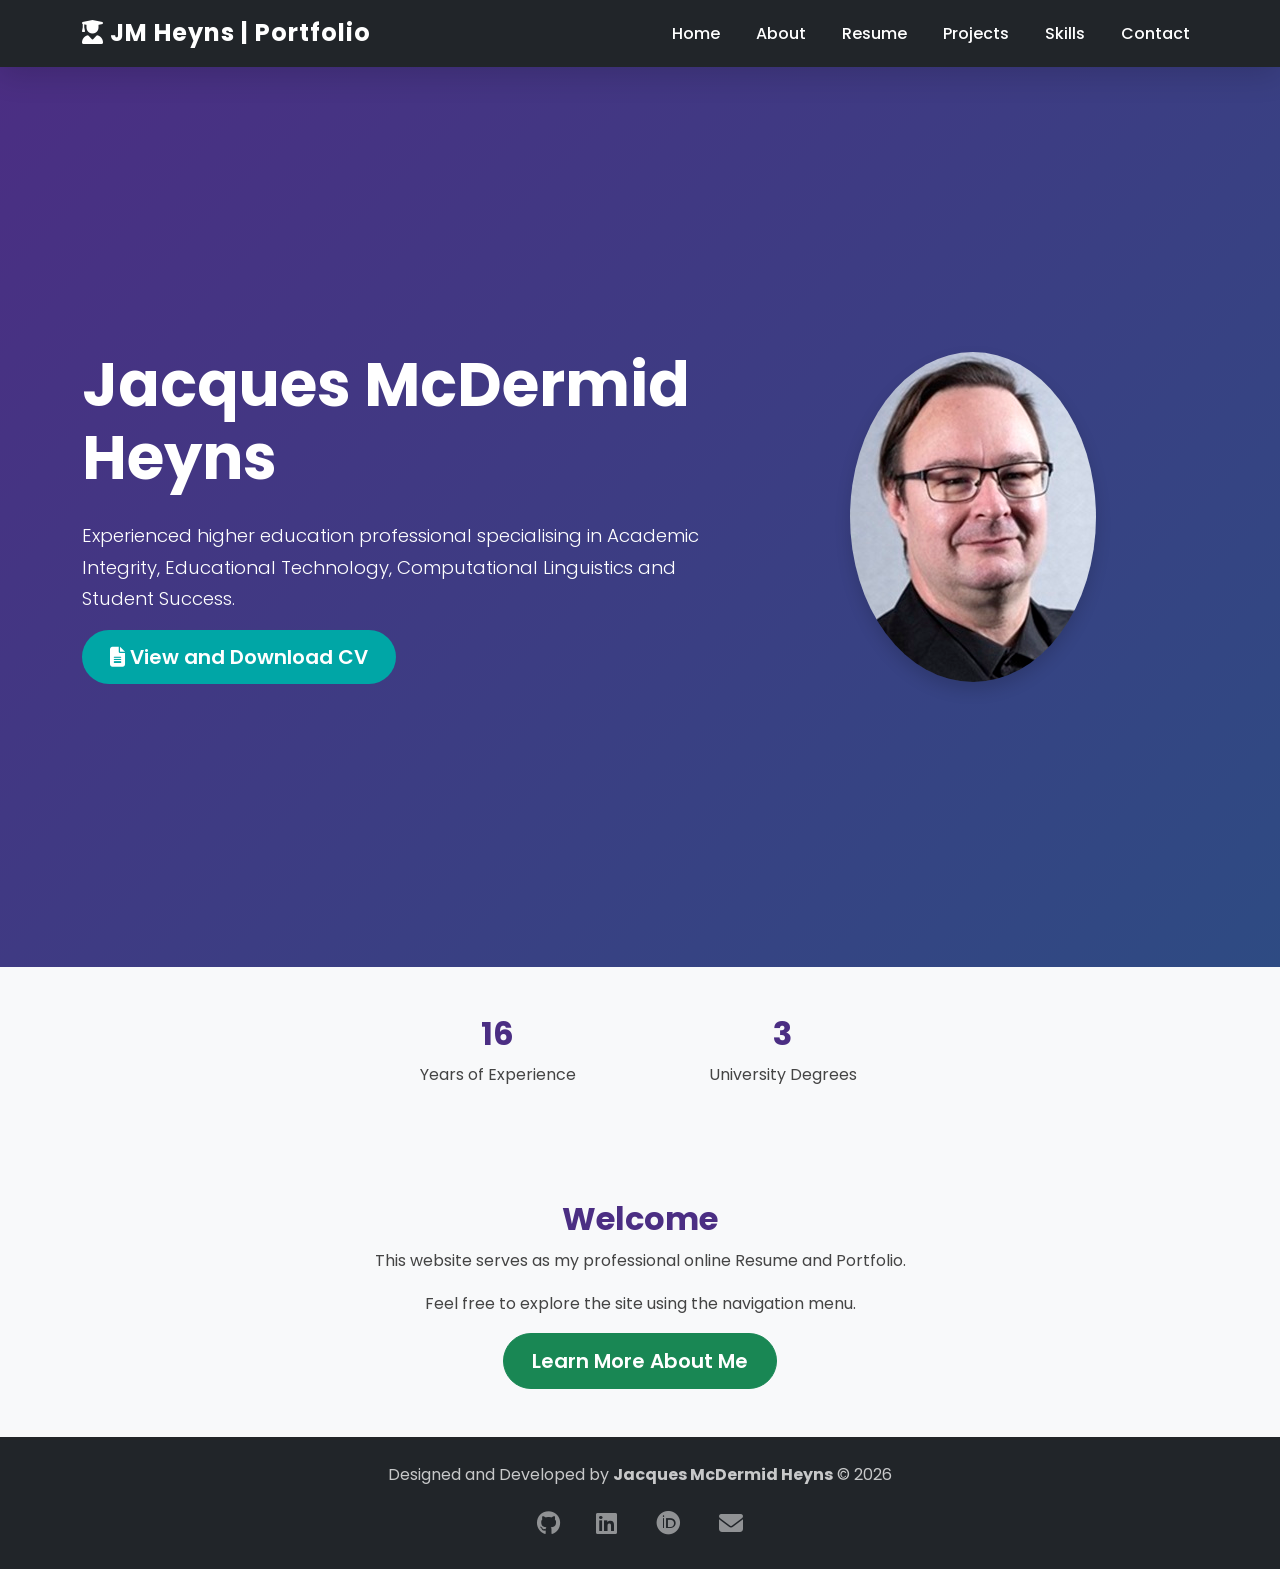
<file: index.html>
<!--
    Jacques McDermid Heyns Portfolio Website
    >> index.html 

    Basically the "Home" page. Includes some functionalities (for example dark mode)
    that were not implemented during this intial creation for the purposes of the
    CMPG 323 assignment. Will ideally be updated going forward.
-->

<!DOCTYPE html>
<html lang="en">
<head>
  <meta charset="UTF-8">
  <meta name="viewport" content="width=device-width, initial-scale=1.0">
  <title>Jacques McDermid Heyns | Portfolio</title>
  <link href="https://cdn.jsdelivr.net/npm/bootstrap@5.3.3/dist/css/bootstrap.min.css" rel="stylesheet">
  <link href="https://cdnjs.cloudflare.com/ajax/libs/font-awesome/6.6.0/css/all.min.css" rel="stylesheet">
  <link href="https://fonts.googleapis.com/css2?family=Poppins:wght@300;400;600;700&display=swap" rel="stylesheet">
  <link rel="stylesheet" href="css/style.css">
</head>
<body>

  <nav class="navbar navbar-expand-lg navbar-dark bg-dark sticky-top">
    <div class="container">
      <a class="navbar-brand fw-bold" href="index.html"><i class="fa-solid fa-user-graduate"></i> JM Heyns | Portfolio</a>
      <button class="navbar-toggler" type="button" data-bs-toggle="collapse" data-bs-target="#nav">
        <span class="navbar-toggler-icon"></span>
      </button>
      <div class="collapse navbar-collapse" id="nav">
        <ul class="navbar-nav ms-auto">
          <li class="nav-item"><a class="nav-link active" href="index.html">Home</a></li>
          <li class="nav-item"><a class="nav-link" href="about.html">About</a></li>
          <li class="nav-item"><a class="nav-link" href="resume.html">Resume</a></li>
          <li class="nav-item"><a class="nav-link" href="projects.html">Projects</a></li>
          <li class="nav-item"><a class="nav-link" href="skills.html">Skills</a></li>
          <li class="nav-item"><a class="nav-link" href="contact.html">Contact</a></li>
        </ul>
        <!-- Can implement the dark mode toggle later
        <button id="theme-toggle" class="btn btn-outline-light ms-3"><i class="fa-solid fa-moon"></i></button>
        -->
      </div>
    </div>
  </nav>

  <header class="hero py-5">
    <div class="container">
      <div class="row align-items-center">
        <div class="col-lg-7">
          <h1 class="display-3 fw-bold">Jacques McDermid Heyns</h1>
          <p class="lead">
            Experienced higher education professional specialising in Academic Integrity, Educational Technology, Computational Linguistics and Student Success.
          </p>
          <div class="d-flex gap-3 flex-wrap">
            <a href="documents/Jacques_McDermid_Heyns_CV.pdf" class="btn btn-primary btn-lg" target="_blank" rel="noopener"><i class="fa-solid fa-file-lines"></i> View and Download CV</a>
          </div>          
        </div>
        <div class="col-lg-5 text-center">
          <img src="images/profile.jpg" class="img-fluid rounded-circle shadow" alt="Profile Photo">
        </div>
      </div>
    </div>
  </header>

  <section class="py-5">
    <div class="container">
      <div class="row text-center justify-content-center">
        <div class="col-md-3">
          <h2 class="counter" data-target="20">20+</h2>
          <p>Years of Experience</p>
        </div>
        <div class="col-md-3">
          <h2>3</h2>
          <p>University Degrees</p>
        </div>
      </div>
    </div>
  </section>

  <section class="py-5 bg-light">
    <div class="container text-center">
      <h2>Welcome</h2>
      <p>This website serves as my professional online Resume and Portfolio.</p>
      <p>Feel free to explore the site using the navigation menu.</p>
      <a href="about.html" class="btn btn-success btn-lg">Learn More About Me</a>
    </div>
  </section>

    <footer class="py-4 bg-dark text-white">
        <div class="container text-center">
            <p class="mb-3 opacity-75">
                Designed and Developed by <strong class="text-white">Jacques McDermid Heyns</strong> &copy; 2026
            </p>
            <div class="social-icons d-flex justify-content-center gap-3 fs-4">
                <a href="https://github.com/Kuma1984" target="_blank" rel="noopener" class="text-white-50 text-hover-white">
                    <i class="fab fa-github"></i>
                </a>
                <a href="https://www.linkedin.com/in/jacques-mcdermid-heyns" target="_blank" rel="noopener" class="text-white-50 text-hover-white">
                    <i class="fab fa-linkedin"></i>
                </a>
                <a href="https://orcid.org/0000-0002-5072-3376" target="_blank" rel="noopener" class="text-white-50 text-hover-white">
                    <i class="fab fa-orcid fa-fw"></i>
                </a>
                <a href="mailto:jacques.heyns@nwu.ac.za" class="text-white-50 text-hover-white">
                    <i class="fa-solid fa-envelope"></i>
                </a>
            </div>
        </div>
    </footer>

  <!-- <button id="topBtn" class="btn btn-primary"><i class="fa-solid fa-arrow-up"></i></button> -->
  <button id="topBtn">
    <i class="fa-solid fa-arrow-up"></i>
  </button>
    
  <script src="https://cdn.jsdelivr.net/npm/bootstrap@5.3.3/dist/js/bootstrap.bundle.min.js"></script>
  <script src="js/script.js"></script>
</body>
</html>
</file>
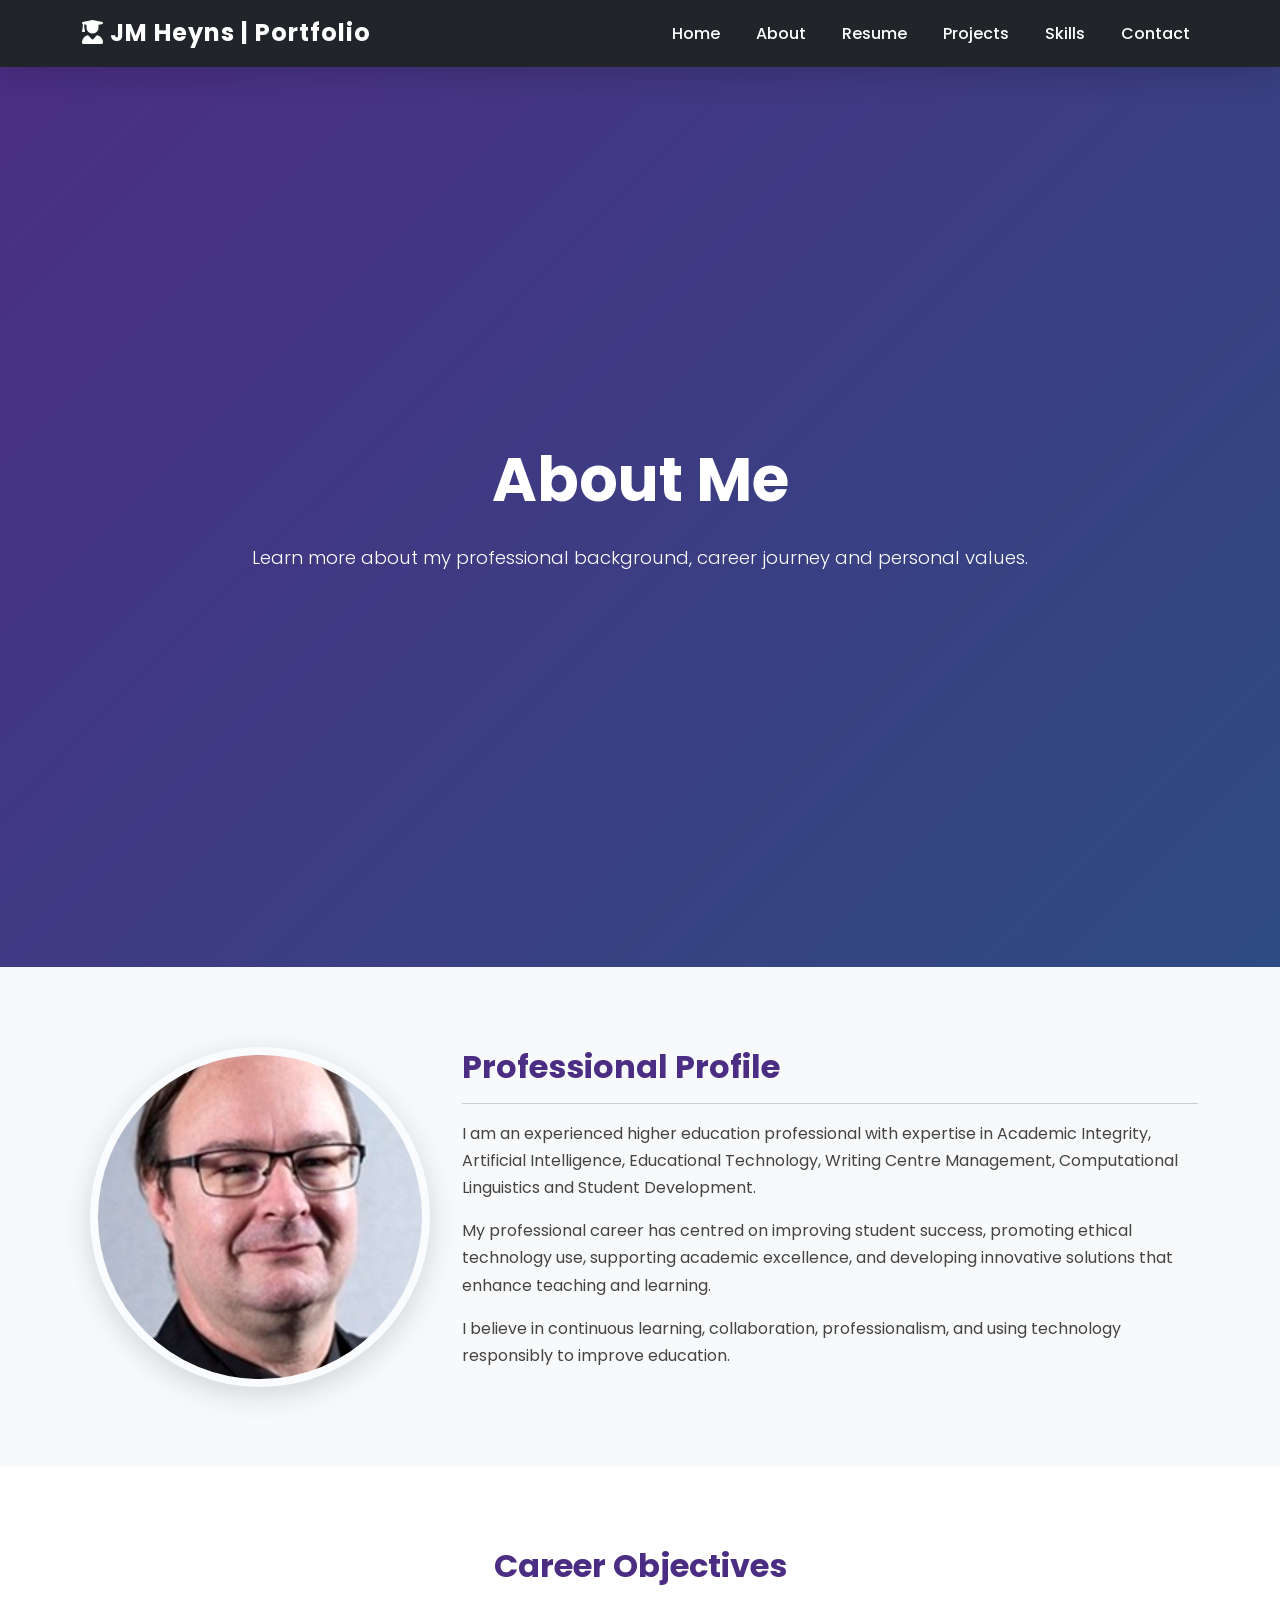
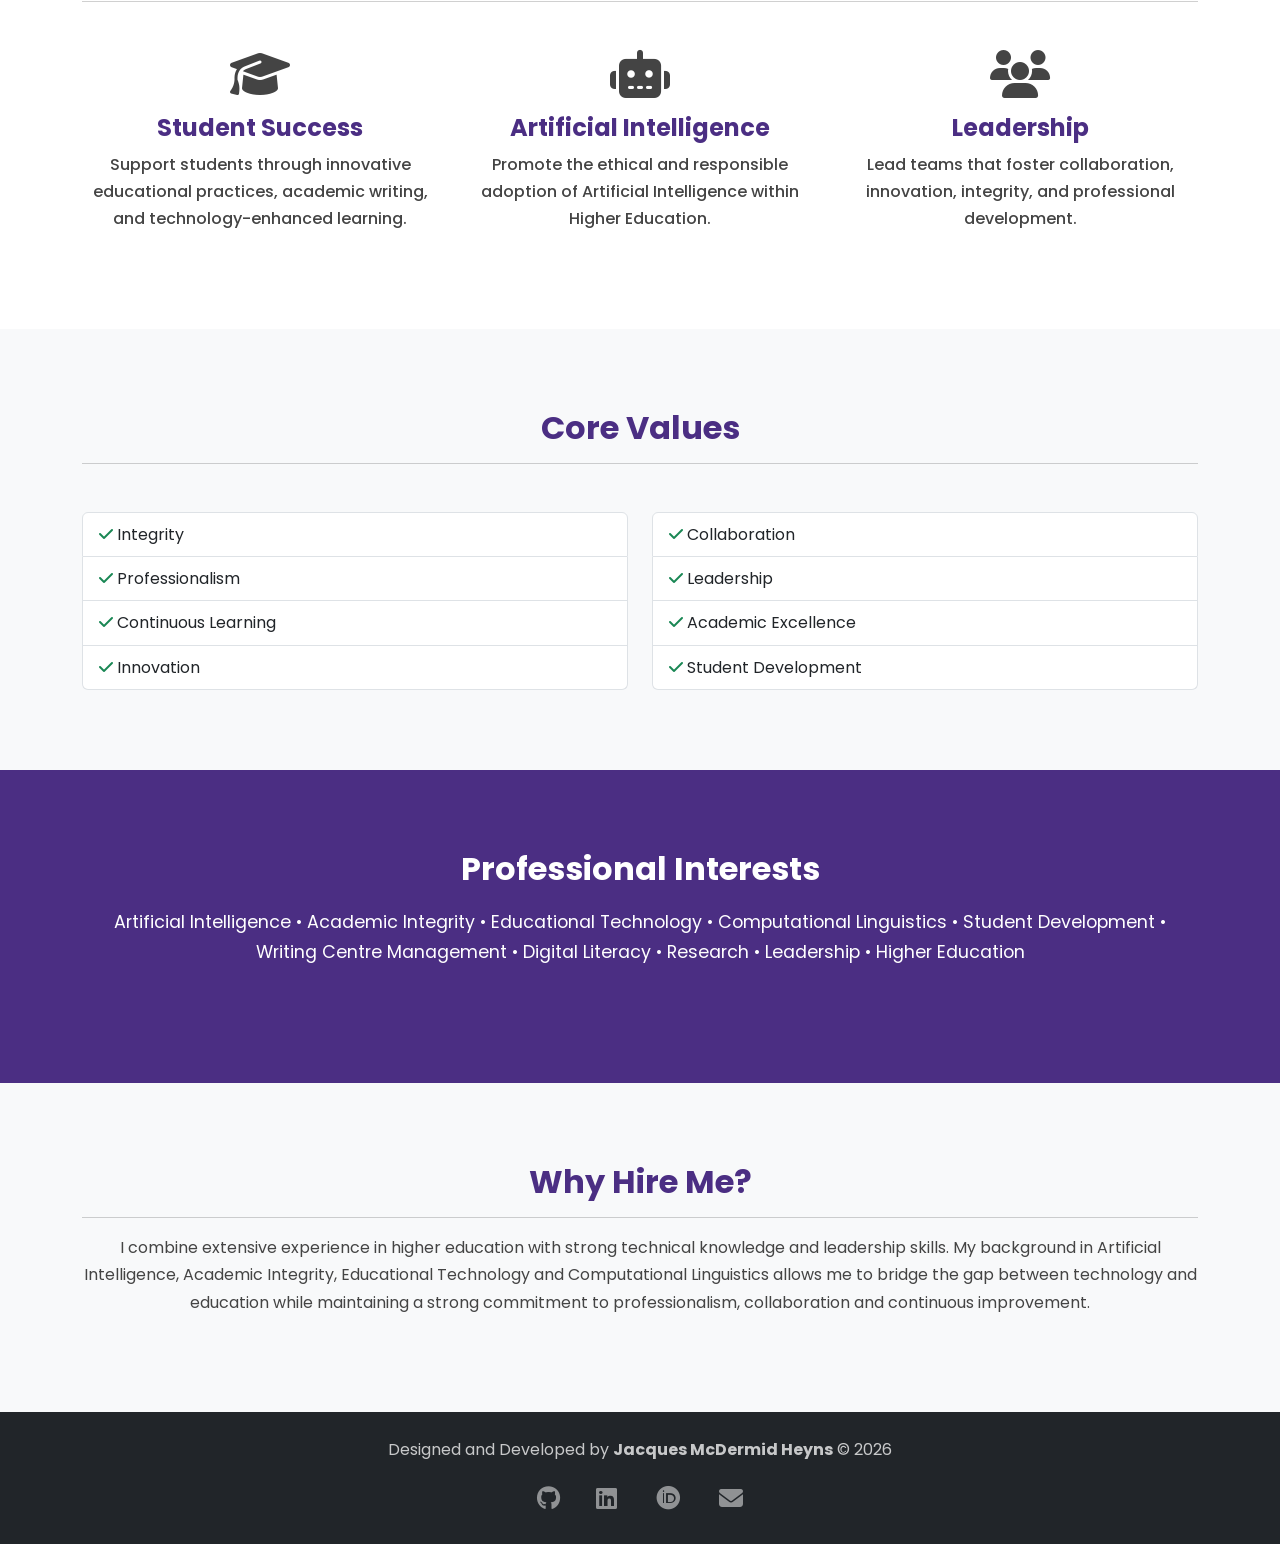
<file: about.html>
<!--
    Jacques McDermid Heyns Portfolio Website
    >> about.html 

    About page, containing some more basic information/details about the author.
-->

<!DOCTYPE html>
<html lang="en">
<head>
  <meta charset="UTF-8">
  <meta name="viewport" content="width=device-width, initial-scale=1.0">
  <title>About Me | Jacques McDermid Heyns</title>
  <link href="https://cdn.jsdelivr.net/npm/bootstrap@5.3.3/dist/css/bootstrap.min.css" rel="stylesheet">
  <link href="https://cdnjs.cloudflare.com/ajax/libs/font-awesome/6.6.0/css/all.min.css" rel="stylesheet">
  <link href="https://fonts.googleapis.com/css2?family=Poppins:wght@300;400;600;700&display=swap" rel="stylesheet">
  <link rel="stylesheet" href="css/style.css">
</head>
<body>

  <nav class="navbar navbar-expand-lg navbar-dark bg-dark sticky-top">
    <div class="container">
      <a class="navbar-brand fw-bold" href="index.html"><i class="fa-solid fa-user-graduate"></i> JM Heyns | Portfolio</a>
      <button class="navbar-toggler" type="button" data-bs-toggle="collapse" data-bs-target="#nav">
        <span class="navbar-toggler-icon"></span>
      </button>
      <div class="collapse navbar-collapse" id="nav">
        <ul class="navbar-nav ms-auto">
          <li class="nav-item"><a class="nav-link active" href="index.html">Home</a></li>
          <li class="nav-item"><a class="nav-link" href="about.html">About</a></li>
          <li class="nav-item"><a class="nav-link" href="resume.html">Resume</a></li>
          <li class="nav-item"><a class="nav-link" href="projects.html">Projects</a></li>
          <li class="nav-item"><a class="nav-link" href="skills.html">Skills</a></li>
          <li class="nav-item"><a class="nav-link" href="contact.html">Contact</a></li>
        </ul>
        <!-- Can implement the dark mode toggle later
        <button id="theme-toggle" class="btn btn-outline-light ms-3"><i class="fa-solid fa-moon"></i></button>
        -->
      </div>
    </div>
  </nav>
    
  <section class="hero">
    <div class="container text-center">
      <h1>About Me</h1>
      <p class="lead">
        Learn more about my professional background, career journey and personal values.
      </p>
    </div>
  </section>

  <section>
    <div class="container">
      <div class="row align-items-center">
        <div class="col-lg-4 text-center">
          <img src="images/profile.jpg" class="profile-image img-fluid" alt="Jacques McDermid Heyns">
        </div>
        <div class="col-lg-8">
          <h2>Professional Profile</h2>
          <hr>
          <p>
            I am an experienced higher education professional with expertise in Academic Integrity,
            Artificial Intelligence, Educational Technology, Writing Centre Management,
            Computational Linguistics and Student Development.
          </p>
          <p>
            My professional career has centred on improving student success,
            promoting ethical technology use,
            supporting academic excellence,
            and developing innovative solutions that enhance teaching and learning.
          </p>
          <p>
            I believe in continuous learning,
            collaboration,
            professionalism,
            and using technology responsibly to improve education.
          </p>
        </div>
      </div>
    </div>
  </section>

  <section class="overview">
    <div class="container">
      <div class="text-center mb-5">
        <h2>Career Objectives</h2>
        <hr>
      </div>
      <div class="row">
        <div class="col-md-4 text-center">
          <i class="fa-solid fa-graduation-cap fa-3x mb-3"></i>
          <h4>Student Success</h4>
          <p>
            Support students through innovative educational practices,
            academic writing,
            and technology-enhanced learning.
          </p>
        </div>
        <div class="col-md-4 text-center">
          <i class="fa-solid fa-robot fa-3x mb-3"></i>
          <h4>Artificial Intelligence</h4>
          <p>
            Promote the ethical and responsible adoption of Artificial Intelligence
            within Higher Education.
          </p>
        </div>
        <div class="col-md-4 text-center">
          <i class="fa-solid fa-users fa-3x mb-3"></i>
          <h4>Leadership</h4>
          <p>
            Lead teams that foster collaboration,
            innovation,
            integrity,
            and professional development.
          </p>
        </div>
      </div>
    </div>
  </section>

  <section>
    <div class="container">
      <div class="text-center mb-5">
        <h2>Core Values</h2>
        <hr>
      </div>
      <div class="row">
        <div class="col-md-6">
          <ul class="list-group">
            <li class="list-group-item">
              <i class="fa-solid fa-check text-success"></i> Integrity
            </li>
            <li class="list-group-item">
              <i class="fa-solid fa-check text-success"></i> Professionalism
            </li>
            <li class="list-group-item">
              <i class="fa-solid fa-check text-success"></i> Continuous Learning
            </li>
            <li class="list-group-item">
              <i class="fa-solid fa-check text-success"></i> Innovation
            </li>
          </ul>
        </div>
        <div class="col-md-6">
          <ul class="list-group">
            <li class="list-group-item">
              <i class="fa-solid fa-check text-success"></i> Collaboration
            </li>
            <li class="list-group-item">
              <i class="fa-solid fa-check text-success"></i> Leadership
            </li>
            <li class="list-group-item">
              <i class="fa-solid fa-check text-success"></i> Academic Excellence
            </li>
            <li class="list-group-item">
              <i class="fa-solid fa-check text-success"></i> Student Development
            </li>
          </ul>
        </div>
      </div>
    </div>
  </section>

  <section class="cta">
    <div class="container">
      <h2>Professional Interests</h2>
      <p>
        Artificial Intelligence • Academic Integrity • Educational Technology •
        Computational Linguistics • Student Development • Writing Centre Management •
        Digital Literacy • Research • Leadership • Higher Education
      </p>
    </div>
  </section>

  <section>
    <div class="container">
      <div class="text-center">
        <h2>Why Hire Me?</h2>
        <hr>
      </div>
      <p class="text-center">
        I combine extensive experience in higher education with strong technical
        knowledge and leadership skills. My background in Artificial Intelligence,
        Academic Integrity, Educational Technology and Computational Linguistics
        allows me to bridge the gap between technology and education while
        maintaining a strong commitment to professionalism, collaboration and
        continuous improvement.
      </p>
    </div>
  </section>

    <footer class="py-4 bg-dark text-white">
        <div class="container text-center">
            <p class="mb-3 opacity-75">
                Designed and Developed by <strong class="text-white">Jacques McDermid Heyns</strong> &copy; 2026
            </p>
            <div class="social-icons d-flex justify-content-center gap-3 fs-4">
                <a href="https://github.com/Kuma1984" target="_blank" rel="noopener" class="text-white-50 text-hover-white">
                    <i class="fab fa-github"></i>
                </a>
                <a href="https://www.linkedin.com/in/jacques-mcdermid-heyns" target="_blank" rel="noopener" class="text-white-50 text-hover-white">
                    <i class="fab fa-linkedin"></i>
                </a>
                <a href="https://orcid.org/0000-0002-5072-3376" target="_blank" rel="noopener" class="text-white-50 text-hover-white">
                    <i class="fab fa-orcid fa-fw"></i>
                </a>
                <a href="mailto:jacques.heyns@nwu.ac.za" class="text-white-50 text-hover-white">
                    <i class="fa-solid fa-envelope"></i>
                </a>
            </div>
        </div>
    </footer>

  <button id="topBtn">
    <i class="fa-solid fa-arrow-up"></i>
  </button>

  <script src="https://cdn.jsdelivr.net/npm/bootstrap@5.3.3/dist/js/bootstrap.bundle.min.js"></script>
  <script src="js/script.js"></script>
</body>
</html>
</file>
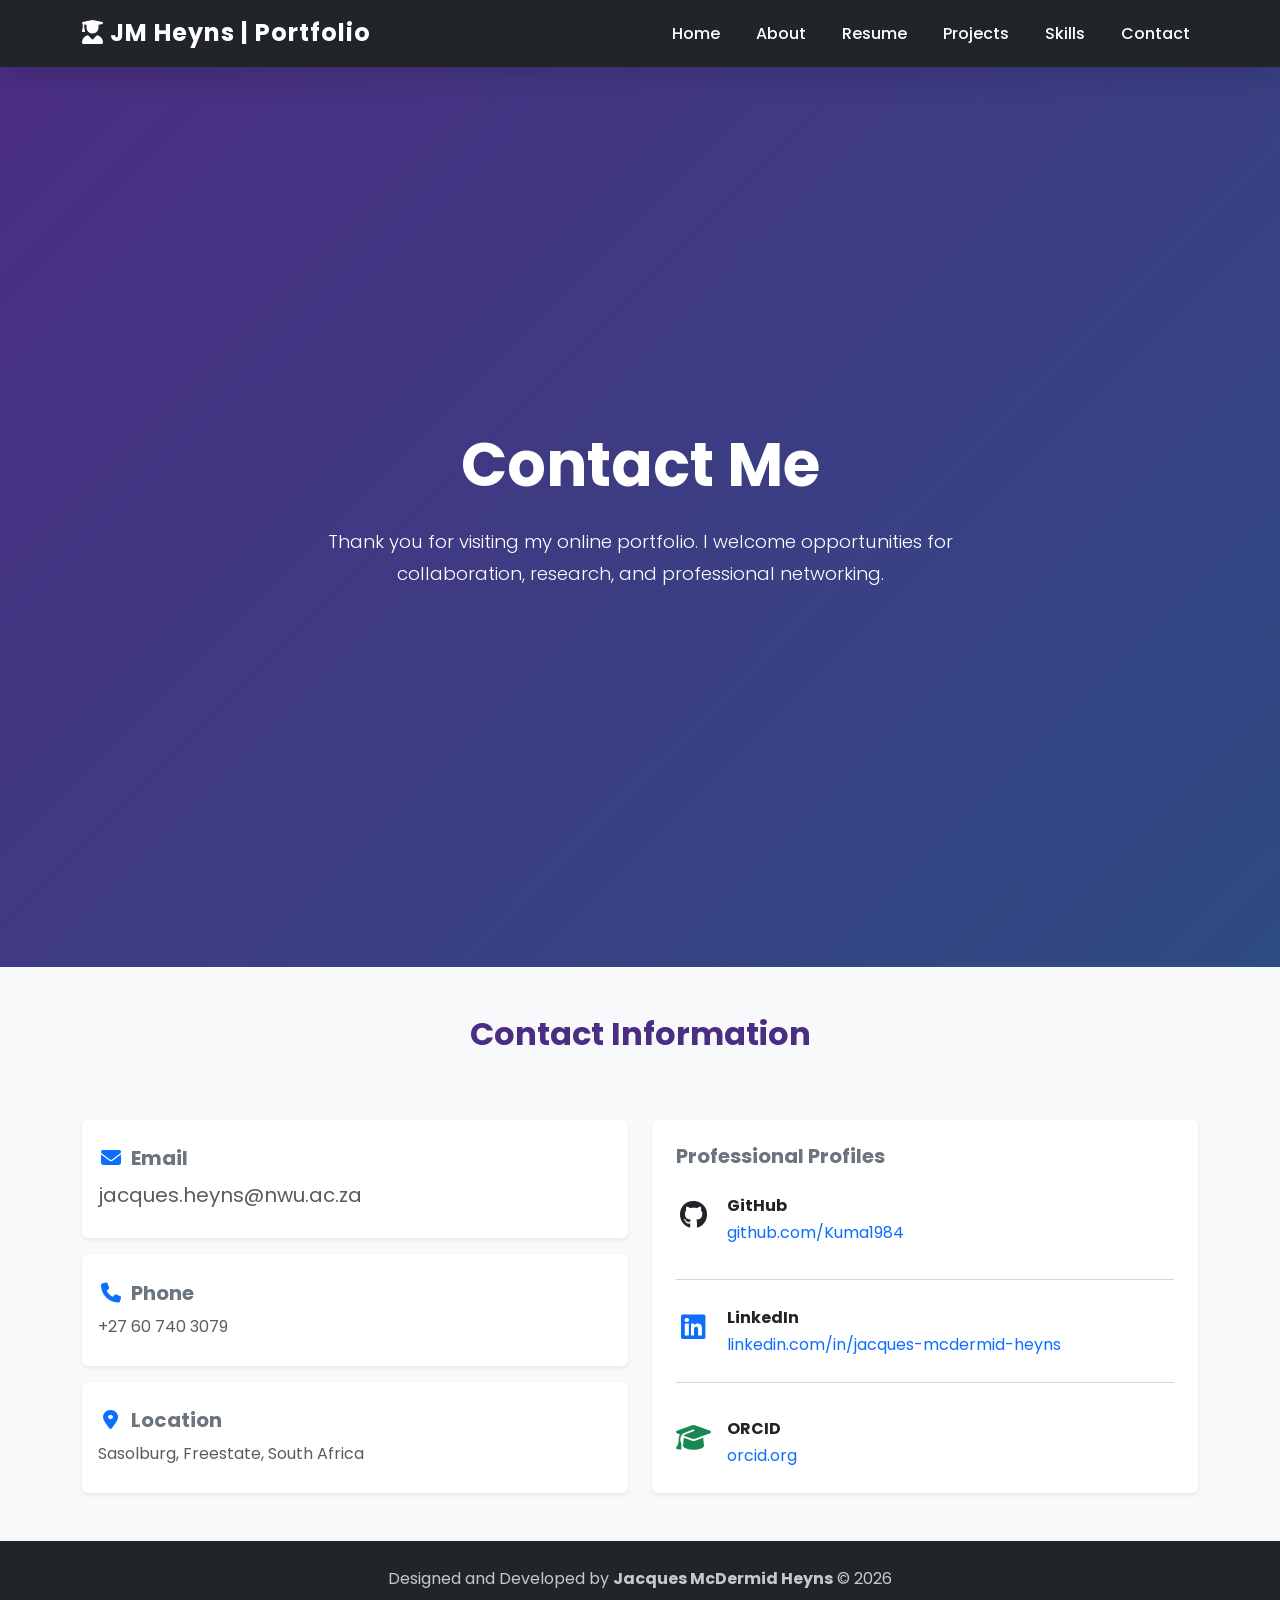
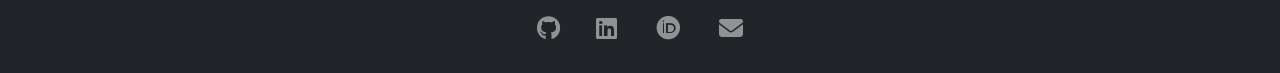
<file: contact.html>
<!--
    Jacques McDermid Heyns Portfolio Website
    >> contact.html 

    This page simply contains some contact details as the final page of the website.
    I was going to implement a "Message me" function, but I could not get it to work
    properly. Always something that can be added in the future.
-->

<!DOCTYPE html>
<html lang="en">

<head>
    <meta charset="UTF-8">
    <meta name="viewport" content="width=device-width, initial-scale=1.0">
    <title>Contact | Jacques McDermid Heyns</title>

    <link href="https://cdn.jsdelivr.net/npm/bootstrap@5.3.3/dist/css/bootstrap.min.css" rel="stylesheet">
    <link href="https://cdnjs.cloudflare.com/ajax/libs/font-awesome/6.6.0/css/all.min.css" rel="stylesheet">
    <link href="https://fonts.googleapis.com/css2?family=Poppins:wght@300;400;600;700&display=swap" rel="stylesheet">
    <link rel="stylesheet" href="css/style.css">
</head>

<body>

  <nav class="navbar navbar-expand-lg navbar-dark bg-dark sticky-top">
    <div class="container">
      <a class="navbar-brand fw-bold" href="index.html"><i class="fa-solid fa-user-graduate"></i> JM Heyns | Portfolio</a>
      <button class="navbar-toggler" type="button" data-bs-toggle="collapse" data-bs-target="#nav">
        <span class="navbar-toggler-icon"></span>
      </button>
      <div class="collapse navbar-collapse" id="nav">
        <ul class="navbar-nav ms-auto">
          <li class="nav-item"><a class="nav-link active" href="index.html">Home</a></li>
          <li class="nav-item"><a class="nav-link" href="about.html">About</a></li>
          <li class="nav-item"><a class="nav-link" href="resume.html">Resume</a></li>
          <li class="nav-item"><a class="nav-link" href="projects.html">Projects</a></li>
          <li class="nav-item"><a class="nav-link" href="skills.html">Skills</a></li>
          <li class="nav-item"><a class="nav-link" href="contact.html">Contact</a></li>
        </ul>
        <!-- Can implement the dark mode toggle later
        <button id="theme-toggle" class="btn btn-outline-light ms-3"><i class="fa-solid fa-moon"></i></button>
        -->
      </div>
    </div>
  </nav>

    <section class="hero">
        <div class="container text-center">
            <h1 class="display-4 fw-bold mb-3">Contact Me</h1>
            <p class="lead mx-auto" style="max-width: 700px;">
                Thank you for visiting my online portfolio. I welcome opportunities for collaboration, research, and professional networking.
            </p>
        </div>
    </section>

    <section class="py-5">
        <div class="container">
            <div class="text-center mb-5">
                <h2 class="fw-bold">Contact Information</h2>
                <hr class="mx-auto" style="width: 60px; height: 3px; background-color: var(--primary-color); border: 0; opacity: 1;">
            </div>

            <div class="row g-4 align-items-stretch">
                <div class="col-lg-6 d-flex flex-column justify-content-between">
                    <div class="card shadow-sm border-0 mb-3 w-100 flex-grow-1">
                        <div class="card-body d-flex flex-column justify-content-center py-4">
                            <h4 class="h5 fw-bold text-secondary mb-2">
                                <i class="fa-solid fa-envelope fa-fw me-2 text-primary"></i>Email
                            </h4>
                            <p class="mb-0 fs-5">
                                <a href="mailto:jacques.heyns@nwu.ac.za" class="mb-0 text-muted italic">
                                    jacques.heyns@nwu.ac.za
                                </a>
                            </p>
                        </div>
                    </div>

                    <div class="card shadow-sm border-0 mb-3 w-100 flex-grow-1">
                        <div class="card-body d-flex flex-column justify-content-center py-4">
                            <h4 class="h5 fw-bold text-secondary mb-2">
                                <i class="fa-solid fa-phone fa-fw me-2 text-primary"></i>Phone
                            </h4>
                            <p class="mb-0 text-muted italic">
                                +27 60 740 3079
                            </p>
                        </div>
                    </div>

                    <div class="card shadow-sm border-0 w-100 flex-grow-1">
                        <div class="card-body d-flex flex-column justify-content-center py-4">
                            <h4 class="h5 fw-bold text-secondary mb-2">
                                <i class="fa-solid fa-location-dot fa-fw me-2 text-primary"></i>Location
                            </h4>
                            <p class="mb-0 text-muted italic">
                                Sasolburg, Freestate, South Africa
                            </p>
                        </div>
                    </div>
                </div>

                <div class="col-lg-6">
                    <div class="card shadow-sm border-0 h-100">
                        <div class="card-body p-4 d-flex flex-column justify-content-center">
                            <h4 class="h5 fw-bold text-secondary mb-4">Professional Profiles</h4>
                            
                            <div class="d-flex align-items-start mb-4">
                                <div class="fs-3 text-dark me-3">
                                    <i class="fab fa-github fa-fw"></i>
                                </div>
                                <div>
                                    <strong class="d-block text-dark">GitHub</strong>
                                    <a href="https://github.com/Kuma1984" target="_blank" rel="noopener" class="text-decoration-none text-primary">
                                        github.com/Kuma1984
                                    </a>
                                </div>
                            </div>

                            <hr class="text-muted opacity-25 my-2">

                            <div class="d-flex align-items-start my-3">
                                <div class="fs-3 text-primary me-3">
                                    <i class="fab fa-linkedin fa-fw"></i>
                                </div>
                                <div class="flex-grow-1">
                                    <strong class="d-block text-dark">LinkedIn</strong>
                                    <a href="https://www.linkedin.com/in/jacques-mcdermid-heyns" target="_blank" rel="noopener" class="text-decoration-none text-primary">
                                        linkedin.com/in/jacques-mcdermid-heyns
                                    </a>
                                </div>
                            </div>

                            <hr class="text-muted opacity-25 my-2">

                            <div class="d-flex align-items-start mt-4">
                                <div class="fs-3 text-success me-3">
                                    <i class="fa-solid fa-graduation-cap fa-fw"></i>
                                </div>
                                <div class="flex-grow-1">
                                    <strong class="d-block text-dark">ORCID</strong>
                                    <a href="https://orcid.org/0000-0002-5072-3376" target="_blank" rel="noopener" class="text-decoration-none text-primary">
                                        orcid.org
                                    </a>
                                </div>
                            </div>
                        </div>
                    </div>
                </div>
            </div>
        </div>
    </section>

    <!-- NOT WORKING CURRENTLY - Something to work on in the future
    <section class="overview py-5 bg-light">
        <div class="container" style="max-width: 800px;">
            <div class="text-center mb-5">
                <h2 class="fw-bold">Send Me a Message</h2>
                <hr class="mx-auto" style="width: 60px; height: 3px; background-color: var(--primary-color); border: 0; opacity: 1;">
            </div>

            <form action="#" method="POST">
                <div class="row g-3 mb-3">
                    <div class="col-md-6">
                        <label for="contactName" class="form-label visually-hidden">Your Name</label>
                        <input type="text" id="contactName" name="name" class="form-control form-control-lg" placeholder="Your Name" required>
                    </div>
                    <div class="col-md-6">
                        <label for="contactEmail" class="form-label visually-hidden">Your Email</label>
                        <input type="email" id="contactEmail" name="email" class="form-control form-control-lg" placeholder="Your Email" required>
                    </div>
                </div>

                <div class="mb-3">
                    <label for="contactSubject" class="form-label visually-hidden">Subject</label>
                    <input type="text" id="contactSubject" name="subject" class="form-control form-control-lg" placeholder="Subject" required>
                </div>

                <div class="mb-4">
                    <label for="contactMessage" class="form-label visually-hidden">Your Message</label>
                    <textarea id="contactMessage" name="message" class="form-control form-control-lg" rows="6" placeholder="Your Message" required></textarea>
                </div>

                <div class="text-center">
                    <button type="submit" class="btn btn-primary btn-lg px-5 py-3 shadow-sm fw-semibold">
                        <i class="fa-solid fa-paper-plane me-2"></i>Send Message
                    </button>
                </div>
            </form>
        </div>
    </section>
    -->

    <footer class="py-4 bg-dark text-white">
        <div class="container text-center">
            <p class="mb-3 opacity-75">
                Designed and Developed by <strong class="text-white">Jacques McDermid Heyns</strong> &copy; 2026
            </p>
            <div class="social-icons d-flex justify-content-center gap-3 fs-4">
                <a href="https://github.com/Kuma1984" target="_blank" rel="noopener" class="text-white-50 text-hover-white">
                    <i class="fab fa-github"></i>
                </a>
                <a href="https://www.linkedin.com/in/jacques-mcdermid-heyns" target="_blank" rel="noopener" class="text-white-50 text-hover-white">
                    <i class="fab fa-linkedin"></i>
                </a>
                <a href="https://orcid.org/0000-0002-5072-3376" target="_blank" rel="noopener" class="text-white-50 text-hover-white">
                    <i class="fab fa-orcid fa-fw"></i>
                </a>
                <a href="mailto:jacques.heyns@nwu.ac.za" class="text-white-50 text-hover-white">
                    <i class="fa-solid fa-envelope"></i>
                </a>
            </div>
        </div>
    </footer>

    <button id="topBtn" title="Go to top" aria-label="Back to top">
        <i class="fa-solid fa-arrow-up"></i>
    </button>

    <script src="https://cdn.jsdelivr.net/npm/bootstrap@5.3.3/dist/js/bootstrap.bundle.min.js"></script>
    <script src="js/script.js"></script>
</body>

</html>
</file>
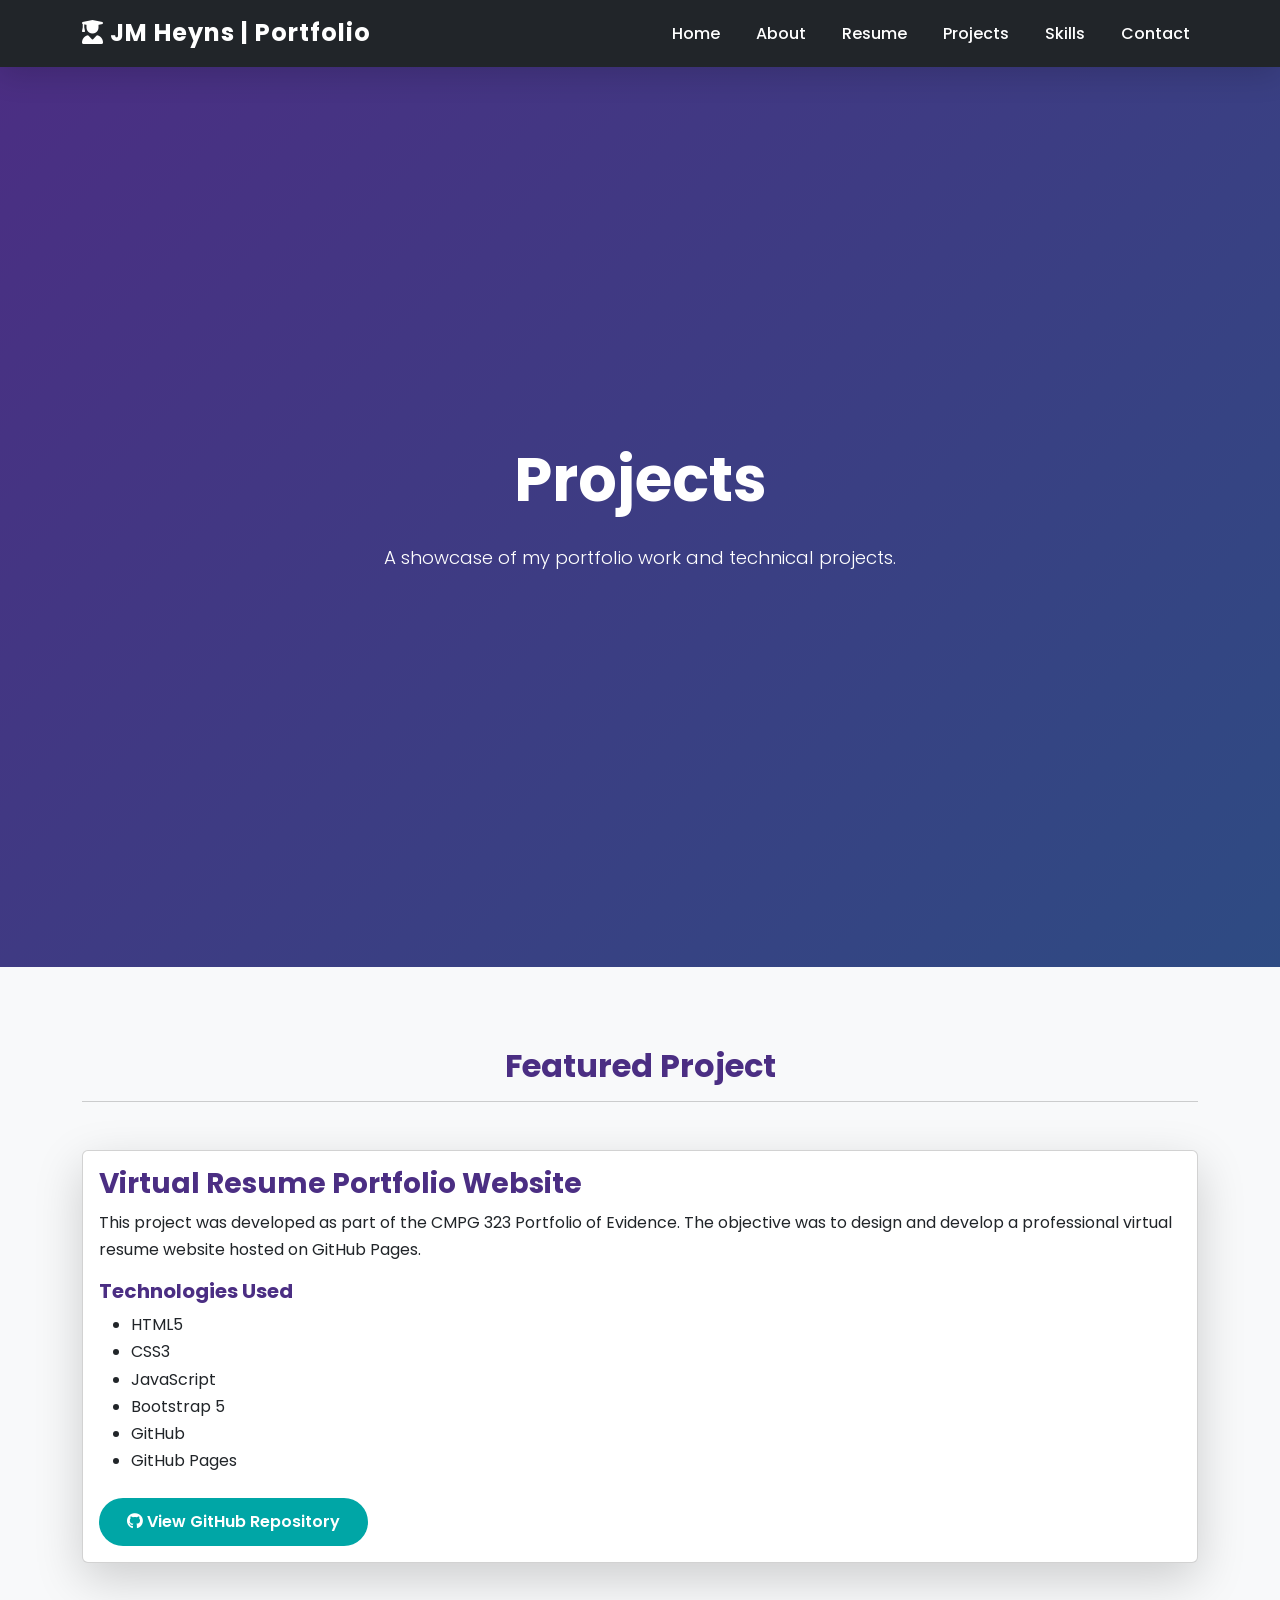
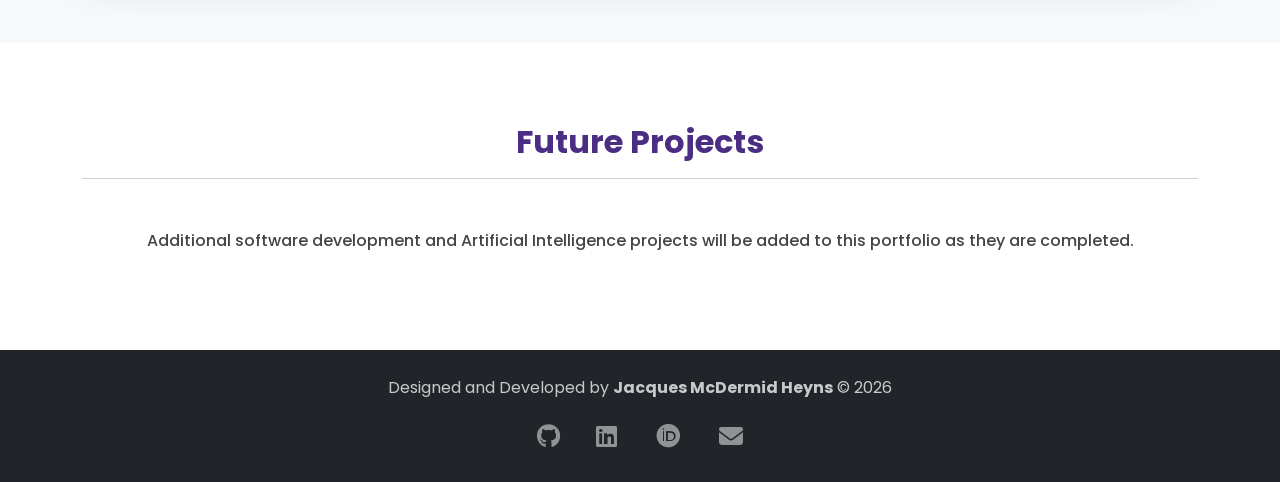
<file: projects.html>
<!--
    Jacques McDermid Heyns Portfolio Website
    >> projects.html 

    This page is supposed to showcase projects that have been worked on. However, this is 
    really the only project (i.e. the Virtual Resume for the purposes of CMPG 323) I've 
    worked on in this way, thus this is going to be short and simple and basically showcase
    the GitHub respository. I can always add furture projects going forward now that I'm used
    to using GitHub like this.
-->

<!DOCTYPE html>
<html lang="en">
<head>
  <meta charset="UTF-8">
  <meta name="viewport" content="width=device-width, initial-scale=1.0">
  <title>Projects | Jacques McDermid Heyns</title>
  <link href="https://cdn.jsdelivr.net/npm/bootstrap@5.3.3/dist/css/bootstrap.min.css" rel="stylesheet">
  <link href="https://cdnjs.cloudflare.com/ajax/libs/font-awesome/6.6.0/css/all.min.css" rel="stylesheet">
  <link href="https://fonts.googleapis.com/css2?family=Poppins:wght@300;400;600;700&display=swap" rel="stylesheet">
  <link rel="stylesheet" href="css/style.css">
</head>
<body>

  <nav class="navbar navbar-expand-lg navbar-dark bg-dark sticky-top">
    <div class="container">
      <a class="navbar-brand fw-bold" href="index.html"><i class="fa-solid fa-user-graduate"></i> JM Heyns | Portfolio</a>
      <button class="navbar-toggler" type="button" data-bs-toggle="collapse" data-bs-target="#nav">
        <span class="navbar-toggler-icon"></span>
      </button>
      <div class="collapse navbar-collapse" id="nav">
        <ul class="navbar-nav ms-auto">
          <li class="nav-item"><a class="nav-link active" href="index.html">Home</a></li>
          <li class="nav-item"><a class="nav-link" href="about.html">About</a></li>
          <li class="nav-item"><a class="nav-link" href="resume.html">Resume</a></li>
          <li class="nav-item"><a class="nav-link" href="projects.html">Projects</a></li>
          <li class="nav-item"><a class="nav-link" href="skills.html">Skills</a></li>
          <li class="nav-item"><a class="nav-link" href="contact.html">Contact</a></li>
        </ul>
        <!-- Can implement the dark mode toggle later
        <button id="theme-toggle" class="btn btn-outline-light ms-3"><i class="fa-solid fa-moon"></i></button>
        -->
      </div>
    </div>
  </nav>

  <section class="hero">
    <div class="container text-center">
      <h1>Projects</h1>
      <p class="lead">
        A showcase of my portfolio work and technical projects.
      </p>
    </div>
  </section>

  <section>
    <div class="container">
      <div class="text-center mb-5">
        <h2>Featured Project</h2>
        <hr>
      </div>
      <div class="card shadow-lg">
        <div class="card-body">
          <h3>Virtual Resume Portfolio Website</h3>
          <p>
            This project was developed as part of the CMPG 323 Portfolio of Evidence.
            The objective was to design and develop a professional virtual resume website
            hosted on GitHub Pages.
          </p>
          <h5>Technologies Used</h5>
          <ul>
            <li>HTML5</li>
            <li>CSS3</li>
            <li>JavaScript</li>
            <li>Bootstrap 5</li>
            <li>GitHub</li>
            <li>GitHub Pages</li>
          </ul>
          <div class="mt-4">
            <a href="https://github.com/Kuma1984?tab=repositories" target="_blank" rel="noopener noreferrer" class="btn btn-primary">
              <i class="fab fa-github"></i> View GitHub Repository
            </a>
          </div>
        </div>
      </div>
    </div>
  </section>

  <section class="overview">
    <div class="container">
      <div class="text-center mb-5">
        <h2>Future Projects</h2>
        <hr>
      </div>
      <p class="text-center">
        Additional software development and Artificial Intelligence projects
        will be added to this portfolio as they are completed.
      </p>
    </div>
  </section>

    <footer class="py-4 bg-dark text-white">
        <div class="container text-center">
            <p class="mb-3 opacity-75">
                Designed and Developed by <strong class="text-white">Jacques McDermid Heyns</strong> &copy; 2026
            </p>
            <div class="social-icons d-flex justify-content-center gap-3 fs-4">
                <a href="https://github.com/Kuma1984" target="_blank" rel="noopener" class="text-white-50 text-hover-white">
                    <i class="fab fa-github"></i>
                </a>
                <a href="https://www.linkedin.com/in/jacques-mcdermid-heyns" target="_blank" rel="noopener" class="text-white-50 text-hover-white">
                    <i class="fab fa-linkedin"></i>
                </a>
                <a href="https://orcid.org/0000-0002-5072-3376" target="_blank" rel="noopener" class="text-white-50 text-hover-white">
                    <i class="fab fa-orcid fa-fw"></i>
                </a>
                <a href="mailto:jacques.heyns@nwu.ac.za" class="text-white-50 text-hover-white">
                    <i class="fa-solid fa-envelope"></i>
                </a>
            </div>
        </div>
    </footer>

  <button id="topBtn"><i class="fa-solid fa-arrow-up"></i></button>

  <script src="https://cdn.jsdelivr.net/npm/bootstrap@5.3.3/dist/js/bootstrap.bundle.min.js"></script>
  <script src="js/script.js"></script>
</body>
</html>
</file>
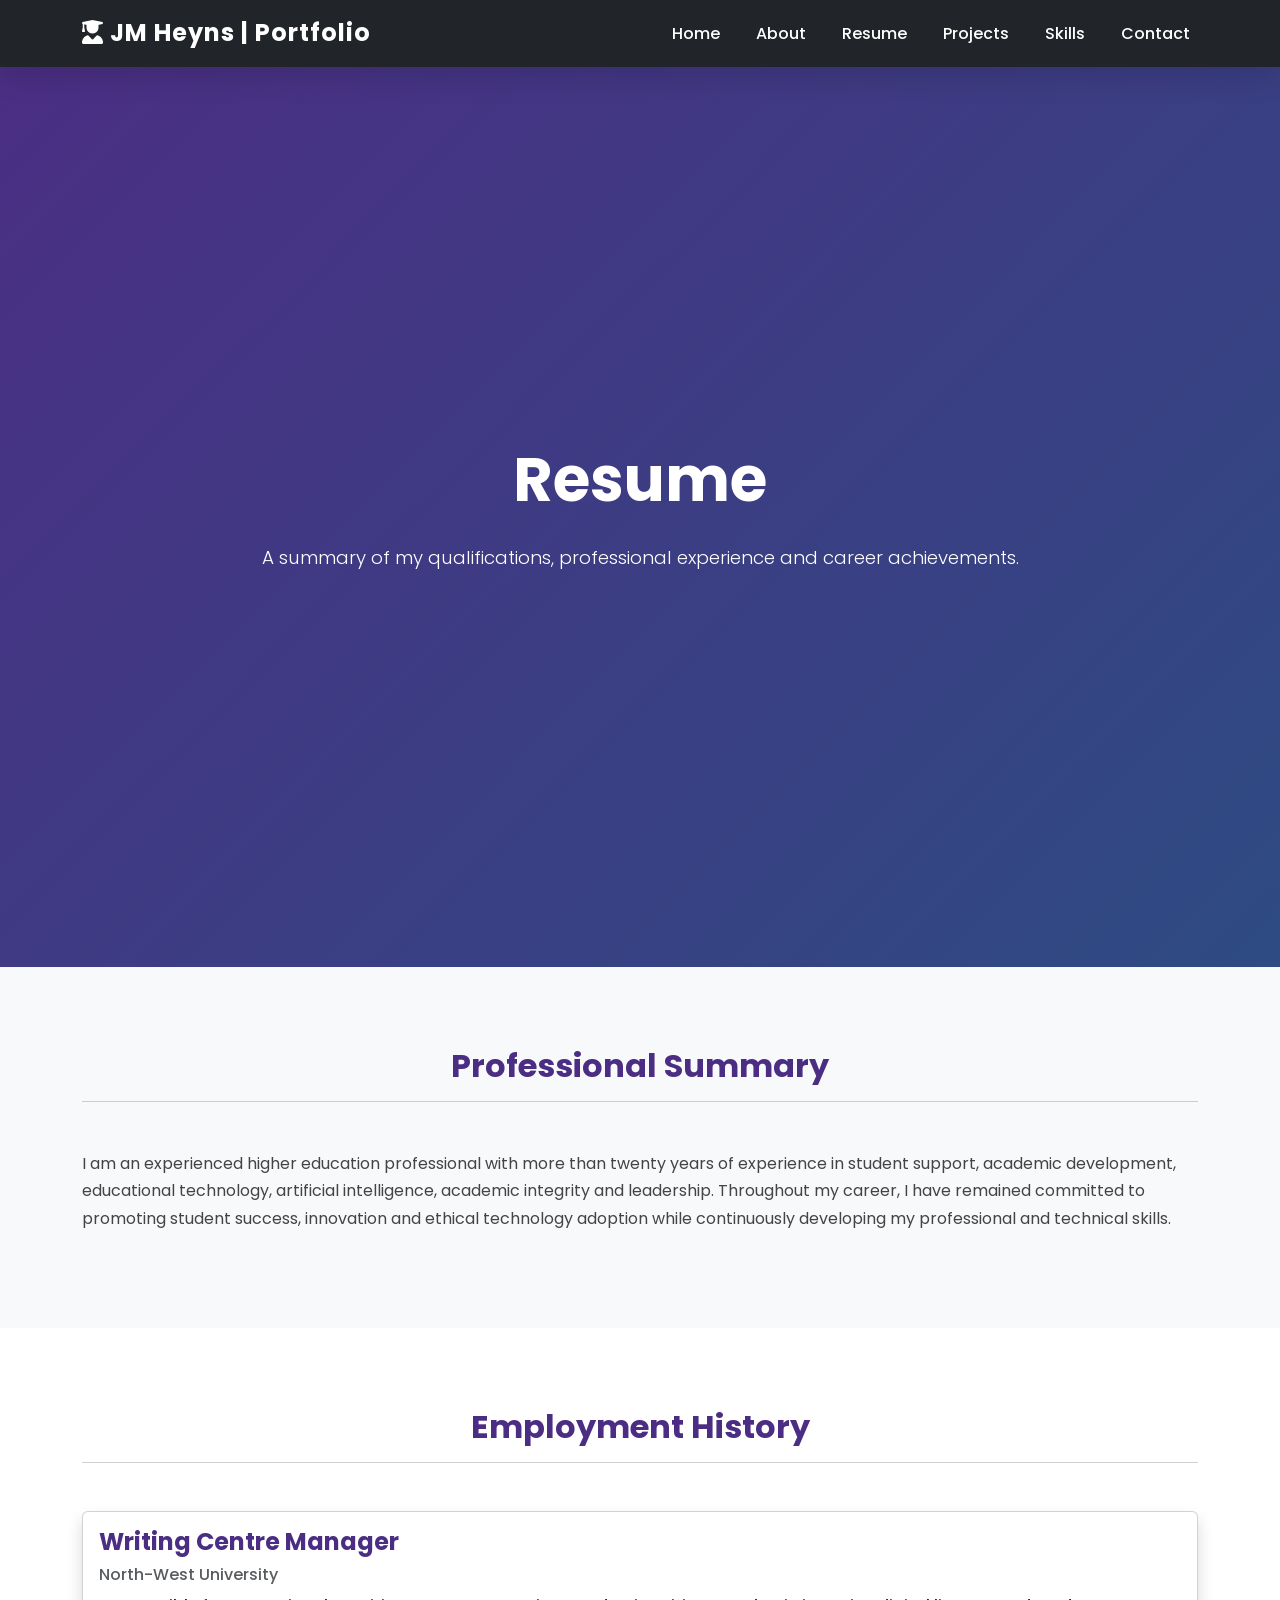
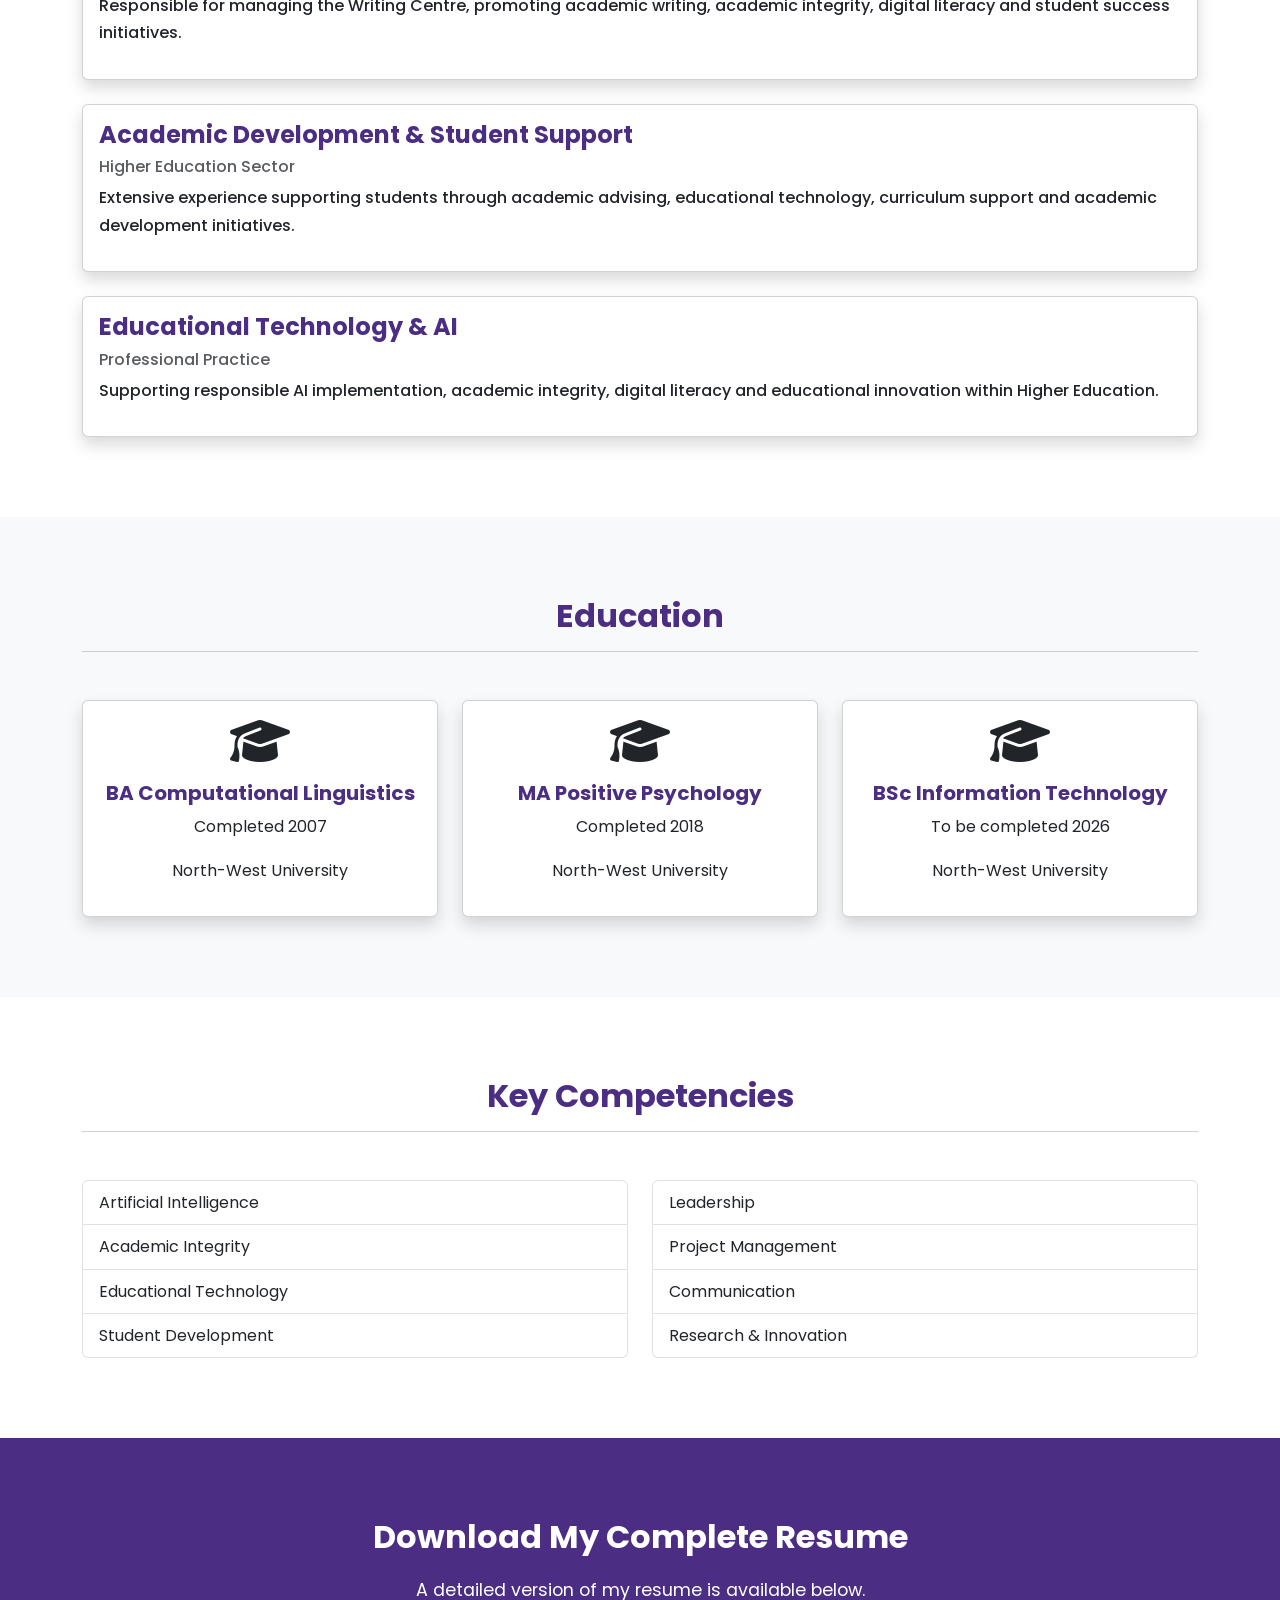
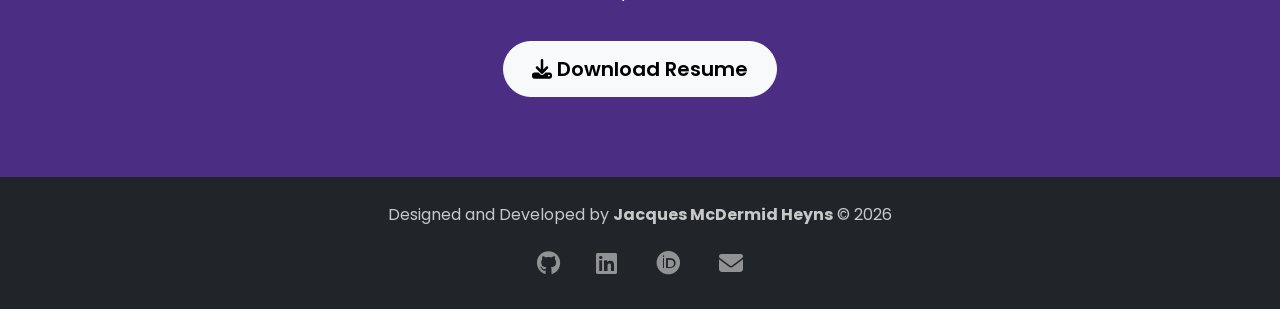
<file: resume.html>
<!--
    Jacques McDermid Heyns Portfolio Website
    >> resume.html 

    This page will showcase qualifications and experience.
-->

<!DOCTYPE html>
<html lang="en">
<head>
  <meta charset="UTF-8">
  <meta name="viewport" content="width=device-width, initial-scale=1.0">
  <title>Resume | Jacques McDermid Heyns</title>
  <link href="https://cdn.jsdelivr.net/npm/bootstrap@5.3.3/dist/css/bootstrap.min.css" rel="stylesheet">
  <link href="https://cdnjs.cloudflare.com/ajax/libs/font-awesome/6.6.0/css/all.min.css" rel="stylesheet">
  <link href="https://fonts.googleapis.com/css2?family=Poppins:wght@300;400;600;700&display=swap" rel="stylesheet">
  <link rel="stylesheet" href="css/style.css">
</head>
<body>

  <nav class="navbar navbar-expand-lg navbar-dark bg-dark sticky-top">
    <div class="container">
      <a class="navbar-brand fw-bold" href="index.html"><i class="fa-solid fa-user-graduate"></i> JM Heyns | Portfolio</a>
      <button class="navbar-toggler" type="button" data-bs-toggle="collapse" data-bs-target="#nav">
        <span class="navbar-toggler-icon"></span>
      </button>
      <div class="collapse navbar-collapse" id="nav">
        <ul class="navbar-nav ms-auto">
          <li class="nav-item"><a class="nav-link active" href="index.html">Home</a></li>
          <li class="nav-item"><a class="nav-link" href="about.html">About</a></li>
          <li class="nav-item"><a class="nav-link" href="resume.html">Resume</a></li>
          <li class="nav-item"><a class="nav-link" href="projects.html">Projects</a></li>
          <li class="nav-item"><a class="nav-link" href="skills.html">Skills</a></li>
          <li class="nav-item"><a class="nav-link" href="contact.html">Contact</a></li>
        </ul>
        <!-- Can implement the dark mode toggle later
        <button id="theme-toggle" class="btn btn-outline-light ms-3"><i class="fa-solid fa-moon"></i></button>
        -->
      </div>
    </div>
  </nav>

  <section class="hero">
    <div class="container text-center">
      <h1>Resume</h1>
      <p class="lead">
        A summary of my qualifications, professional experience and career achievements.
      </p>
    </div>
  </section>

  <section>
    <div class="container">
      <div class="text-center mb-5">
        <h2>Professional Summary</h2>
        <hr>
      </div>
      <p>
        I am an experienced higher education professional with more than twenty years of
        experience in student support, academic development, educational technology,
        artificial intelligence, academic integrity and leadership. Throughout my career,
        I have remained committed to promoting student success, innovation and ethical
        technology adoption while continuously developing my professional and technical skills.
      </p>
    </div>
  </section>

  <section class="overview">
    <div class="container">
      <div class="text-center mb-5">
        <h2>Employment History</h2>
        <hr>
      </div>
      <div class="card shadow mb-4">
        <div class="card-body">
          <h4>Writing Centre Manager</h4>
          <h6 class="text-muted">North-West University</h6>
          <p>
            Responsible for managing the Writing Centre, promoting academic writing,
            academic integrity, digital literacy and student success initiatives.
          </p>
        </div>
      </div>
      <div class="card shadow mb-4">
        <div class="card-body">
          <h4>Academic Development & Student Support</h4>
          <h6 class="text-muted">Higher Education Sector</h6>
          <p>
            Extensive experience supporting students through academic advising,
            educational technology, curriculum support and academic development
            initiatives.
          </p>
        </div>
      </div>
      <div class="card shadow">
        <div class="card-body">
          <h4>Educational Technology & AI</h4>
          <h6 class="text-muted">Professional Practice</h6>
          <p>
            Supporting responsible AI implementation, academic integrity,
            digital literacy and educational innovation within Higher Education.
          </p>
        </div>
      </div>
    </div>
  </section>

  <section>
    <div class="container">
      <div class="text-center mb-5">
        <h2>Education</h2>
        <hr>
      </div>
      <div class="row">
        <div class="col-md-4">
          <div class="card shadow h-100">
            <div class="card-body text-center">
              <i class="fa-solid fa-graduation-cap fa-3x mb-3"></i>
              <h5>BA Computational Linguistics</h5>
                <p>Completed 2007</p>
                <p>North-West University</p>
            </div>
          </div>
        </div>
        <div class="col-md-4">
          <div class="card shadow h-100">
            <div class="card-body text-center">
              <i class="fa-solid fa-graduation-cap fa-3x mb-3"></i>
              <h5>MA Positive Psychology</h5>
                <p>Completed 2018</p>
                <p>North-West University</p>
            </div>
          </div>
        </div>
        <div class="col-md-4">
          <div class="card shadow h-100">
            <div class="card-body text-center">
              <i class="fa-solid fa-graduation-cap fa-3x mb-3"></i>
              <h5>BSc Information Technology</h5>
                <p>To be completed 2026</p>
                <p>North-West University</p>
            </div>
          </div>
        </div>
      </div>
    </div>
  </section>

  <section class="overview">
    <div class="container">
      <div class="text-center mb-5">
        <h2>Key Competencies</h2>
        <hr>
      </div>
      <div class="row">
        <div class="col-md-6">
          <ul class="list-group">
            <li class="list-group-item">Artificial Intelligence</li>
            <li class="list-group-item">Academic Integrity</li>
            <li class="list-group-item">Educational Technology</li>
            <li class="list-group-item">Student Development</li>
          </ul>
        </div>
        <div class="col-md-6">
          <ul class="list-group">
            <li class="list-group-item">Leadership</li>
            <li class="list-group-item">Project Management</li>
            <li class="list-group-item">Communication</li>
            <li class="list-group-item">Research & Innovation</li>
          </ul>
        </div>
      </div>
    </div>
  </section>

  <section class="cta">
    <div class="container text-center">
      <h2>Download My Complete Resume</h2>
      <p>A detailed version of my resume is available below.</p>
      <a href="documents/Jacques_McDermid_Heyns_CV.pdf" class="btn btn-light btn-lg" target="_blank" rel="noopener noreferrer">
        <i class="fa-solid fa-download"></i> Download Resume
      </a>
    </div>
  </section>

    <footer class="py-4 bg-dark text-white">
        <div class="container text-center">
            <p class="mb-3 opacity-75">
                Designed and Developed by <strong class="text-white">Jacques McDermid Heyns</strong> &copy; 2026
            </p>
            <div class="social-icons d-flex justify-content-center gap-3 fs-4">
                <a href="https://github.com/Kuma1984" target="_blank" rel="noopener" class="text-white-50 text-hover-white">
                    <i class="fab fa-github"></i>
                </a>
                <a href="https://www.linkedin.com/in/jacques-mcdermid-heyns" target="_blank" rel="noopener" class="text-white-50 text-hover-white">
                    <i class="fab fa-linkedin"></i>
                </a>
                <a href="https://orcid.org/0000-0002-5072-3376" target="_blank" rel="noopener" class="text-white-50 text-hover-white">
                    <i class="fab fa-orcid fa-fw"></i>
                </a>
                <a href="mailto:jacques.heyns@nwu.ac.za" class="text-white-50 text-hover-white">
                    <i class="fa-solid fa-envelope"></i>
                </a>
            </div>
        </div>
    </footer>

  <button id="topBtn"><i class="fa-solid fa-arrow-up"></i></button>

  <script src="https://cdn.jsdelivr.net/npm/bootstrap@5.3.3/dist/js/bootstrap.bundle.min.js"></script>
  <script src="js/script.js"></script>
</body>
</html>
</file>
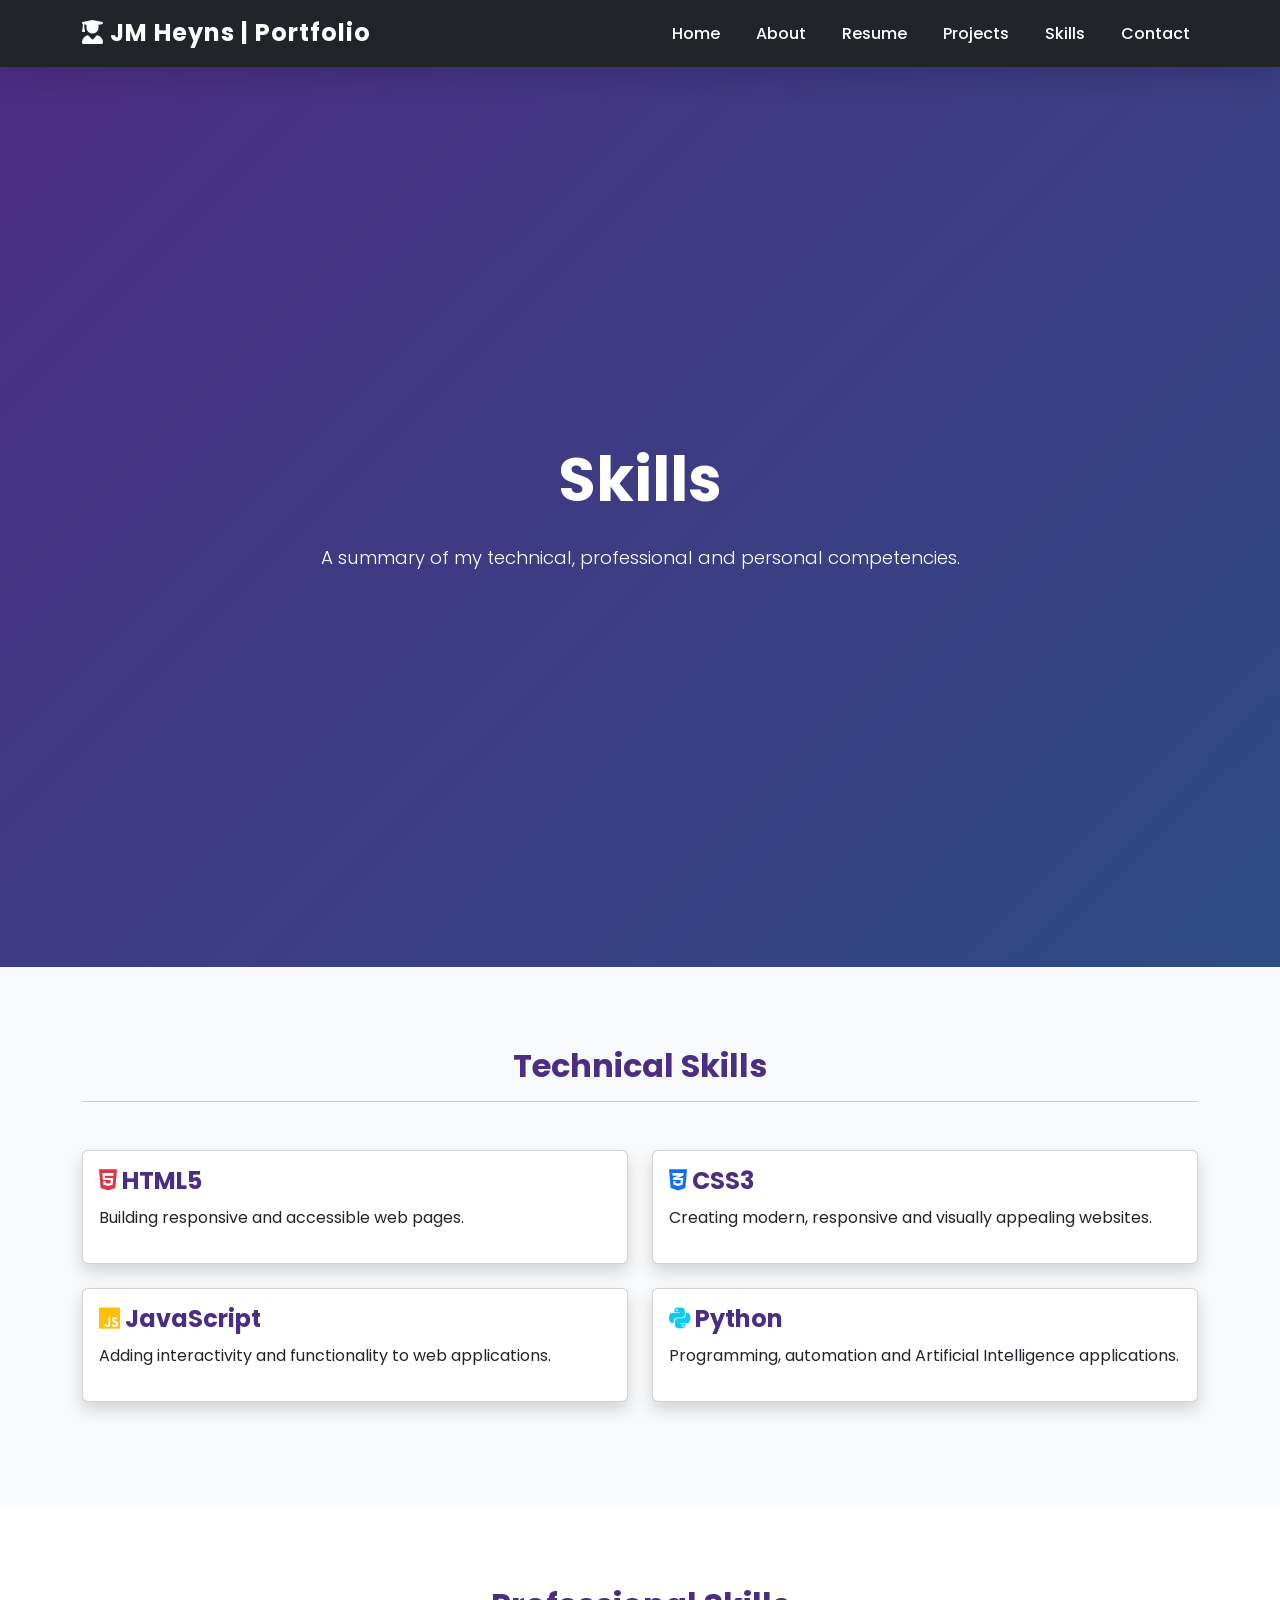
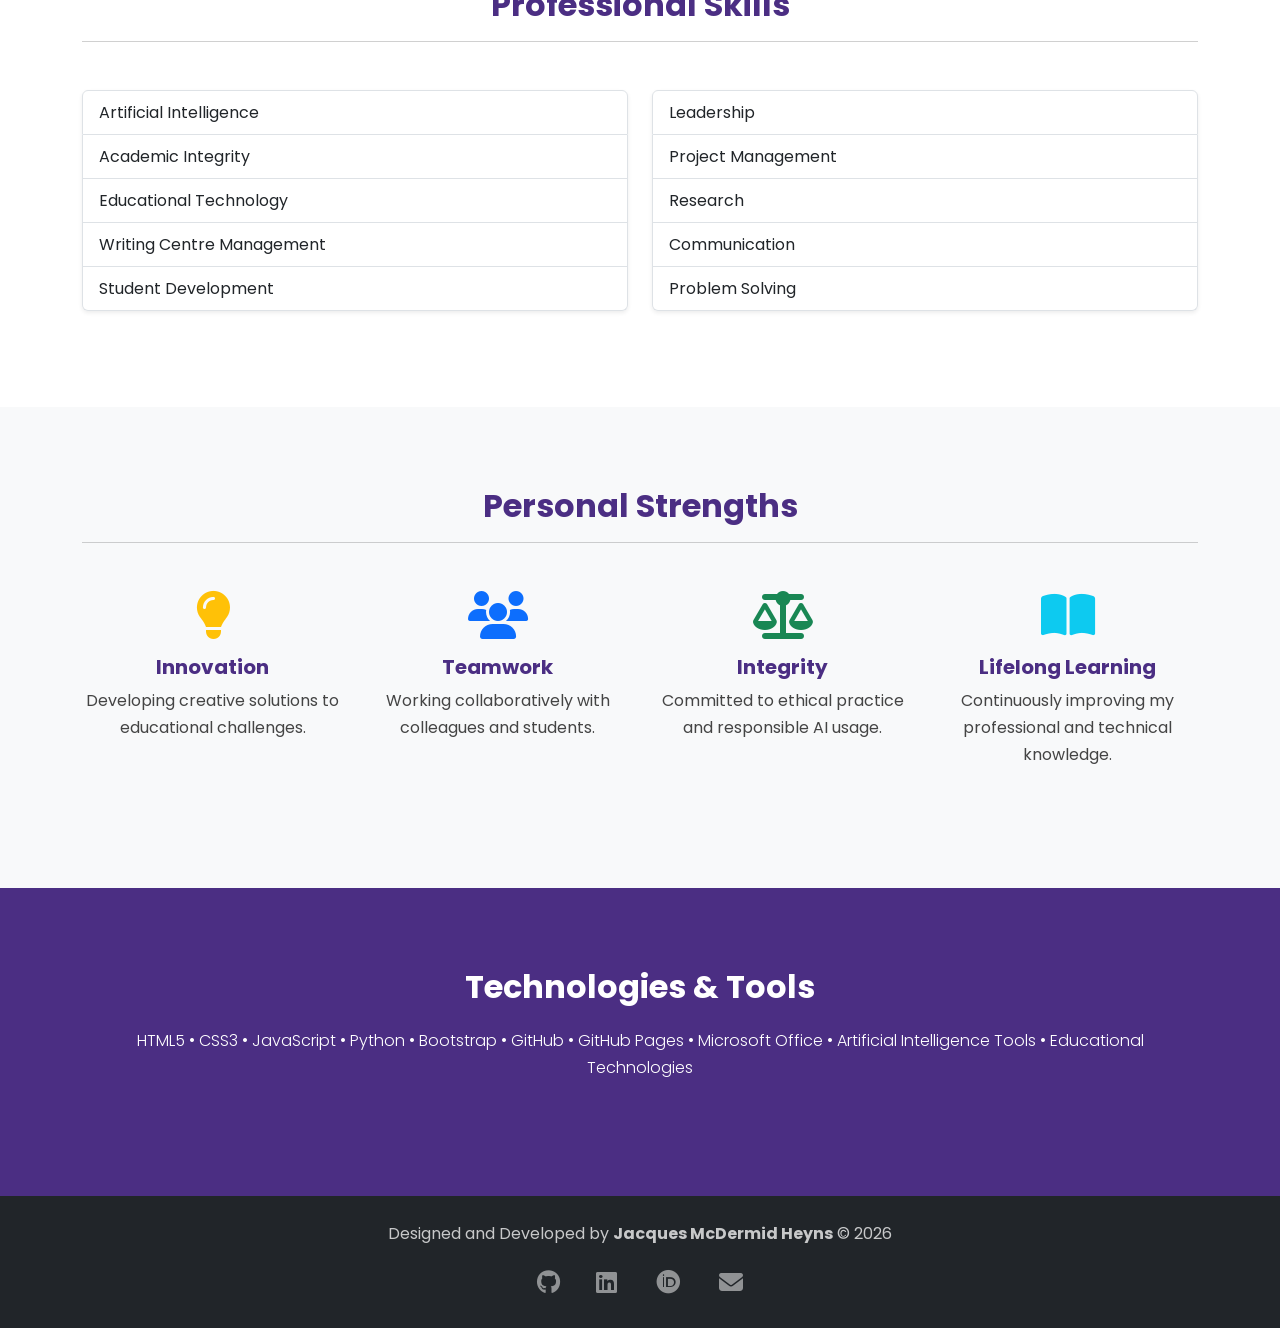
<file: skills.html>
<!--
    Jacques McDermid Heyns Portfolio Website
    >> skills.html 

    This page will showcase skills, in particular the ones used to create this website.
-->

<!DOCTYPE html>
<html lang="en">
<head>
  <meta charset="UTF-8">
  <meta name="viewport" content="width=device-width, initial-scale=1.0">
  <title>Skills | Jacques McDermid Heyns</title>
  <link href="https://cdn.jsdelivr.net/npm/bootstrap@5.3.3/dist/css/bootstrap.min.css" rel="stylesheet">
  <link href="https://cdnjs.cloudflare.com/ajax/libs/font-awesome/6.6.0/css/all.min.css" rel="stylesheet">
  <link href="https://fonts.googleapis.com/css2?family=Poppins:wght@300;400;600;700&display=swap" rel="stylesheet">
  <link rel="stylesheet" href="css/style.css">
</head>
<body>

  <nav class="navbar navbar-expand-lg navbar-dark bg-dark sticky-top">
    <div class="container">
      <a class="navbar-brand fw-bold" href="index.html"><i class="fa-solid fa-user-graduate"></i> JM Heyns | Portfolio</a>
      <button class="navbar-toggler" type="button" data-bs-toggle="collapse" data-bs-target="#nav">
        <span class="navbar-toggler-icon"></span>
      </button>
      <div class="collapse navbar-collapse" id="nav">
        <ul class="navbar-nav ms-auto">
          <li class="nav-item"><a class="nav-link active" href="index.html">Home</a></li>
          <li class="nav-item"><a class="nav-link" href="about.html">About</a></li>
          <li class="nav-item"><a class="nav-link" href="resume.html">Resume</a></li>
          <li class="nav-item"><a class="nav-link" href="projects.html">Projects</a></li>
          <li class="nav-item"><a class="nav-link" href="skills.html">Skills</a></li>
          <li class="nav-item"><a class="nav-link" href="contact.html">Contact</a></li>
        </ul>
        <!-- Can implement the dark mode toggle later
        <button id="theme-toggle" class="btn btn-outline-light ms-3"><i class="fa-solid fa-moon"></i></button>
        -->
      </div>
    </div>
  </nav>

  <section class="hero">
    <div class="container text-center">
      <h1>Skills</h1>
      <p class="lead">
        A summary of my technical, professional and personal competencies.
      </p>
    </div>
  </section>

  <section>
    <div class="container">
      <div class="text-center mb-5">
        <h2>Technical Skills</h2>
        <hr>
      </div>
      <div class="row">
        <div class="col-md-6">
          <div class="card shadow mb-4">
            <div class="card-body">
              <h4><i class="fa-brands fa-html5 text-danger"></i> HTML5</h4>
              <p>Building responsive and accessible web pages.</p>
            </div>
          </div>
        </div>
        <div class="col-md-6">
          <div class="card shadow mb-4">
            <div class="card-body">
              <h4><i class="fa-brands fa-css3-alt text-primary"></i> CSS3</h4>
              <p>Creating modern, responsive and visually appealing websites.</p>
            </div>
          </div>
        </div>
        <div class="col-md-6">
          <div class="card shadow mb-4">
            <div class="card-body">
              <h4><i class="fa-brands fa-js text-warning"></i> JavaScript</h4>
              <p>Adding interactivity and functionality to web applications.</p>
            </div>
          </div>
        </div>
        <div class="col-md-6">
          <div class="card shadow mb-4">
            <div class="card-body">
              <h4><i class="fa-brands fa-python text-info"></i> Python</h4>
              <p>Programming, automation and Artificial Intelligence applications.</p>
            </div>
          </div>
        </div>
      </div>
    </div>
  </section>

  <section class="overview">
    <div class="container">
      <div class="text-center mb-5">
        <h2>Professional Skills</h2>
        <hr>
      </div>
      <div class="row">
        <div class="col-md-6">
          <ul class="list-group shadow-sm mb-3">
            <li class="list-group-item">Artificial Intelligence</li>
            <li class="list-group-item">Academic Integrity</li>
            <li class="list-group-item">Educational Technology</li>
            <li class="list-group-item">Writing Centre Management</li>
            <li class="list-group-item">Student Development</li>
          </ul>
        </div>
        <div class="col-md-6">
          <ul class="list-group shadow-sm mb-3">
            <li class="list-group-item">Leadership</li>
            <li class="list-group-item">Project Management</li>
            <li class="list-group-item">Research</li>
            <li class="list-group-item">Communication</li>
            <li class="list-group-item">Problem Solving</li>
          </ul>
        </div>
      </div>
    </div>
  </section>

  <section>
    <div class="container">
      <div class="text-center mb-5">
        <h2>Personal Strengths</h2>
        <hr>
      </div>
      <div class="row text-center">
        <div class="col-md-3 mb-4">
          <i class="fa-solid fa-lightbulb fa-3x mb-3 text-warning"></i>
          <h5>Innovation</h5>
          <p>Developing creative solutions to educational challenges.</p>
        </div>
        <div class="col-md-3 mb-4">
          <i class="fa-solid fa-users fa-3x mb-3 text-primary"></i>
          <h5>Teamwork</h5>
          <p>Working collaboratively with colleagues and students.</p>
        </div>
        <div class="col-md-3 mb-4">
          <i class="fa-solid fa-scale-balanced fa-3x mb-3 text-success"></i>
          <h5>Integrity</h5>
          <p>Committed to ethical practice and responsible AI usage.</p>
        </div>
        <div class="col-md-3 mb-4">
          <i class="fa-solid fa-book-open fa-3x mb-3 text-info"></i>
          <h5>Lifelong Learning</h5>
          <p>Continuously improving my professional and technical knowledge.</p>
        </div>
      </div>
    </div>
  </section>

  <section class="cta">
    <div class="container text-center">
      <h2>Technologies & Tools</h2>
      <p class="lead fs-6 max-width-md mx-auto">
        HTML5 • CSS3 • JavaScript • Python • Bootstrap • GitHub • GitHub Pages •
        Microsoft Office • Artificial Intelligence Tools • Educational Technologies
      </p>
    </div>
  </section>

    <footer class="py-4 bg-dark text-white">
        <div class="container text-center">
            <p class="mb-3 opacity-75">
                Designed and Developed by <strong class="text-white">Jacques McDermid Heyns</strong> &copy; 2026
            </p>
            <div class="social-icons d-flex justify-content-center gap-3 fs-4">
                <a href="https://github.com/Kuma1984" target="_blank" rel="noopener" class="text-white-50 text-hover-white">
                    <i class="fab fa-github"></i>
                </a>
                <a href="https://www.linkedin.com/in/jacques-mcdermid-heyns" target="_blank" rel="noopener" class="text-white-50 text-hover-white">
                    <i class="fab fa-linkedin"></i>
                </a>
                <a href="https://orcid.org/0000-0002-5072-3376" target="_blank" rel="noopener" class="text-white-50 text-hover-white">
                    <i class="fab fa-orcid fa-fw"></i>
                </a>
                <a href="mailto:jacques.heyns@nwu.ac.za" class="text-white-50 text-hover-white">
                    <i class="fa-solid fa-envelope"></i>
                </a>
            </div>
        </div>
    </footer>

  <button id="topBtn"><i class="fa-solid fa-arrow-up"></i></button>

  <script src="https://cdn.jsdelivr.net/npm/bootstrap@5.3.3/dist/js/bootstrap.bundle.min.js"></script>
  <script src="js/script.js"></script>
</body>
</html>
</file>
<file: css/style.css>
/*
    Jacques McDermid Heyns Portfolio Website
    >> style.css 

    Basic core styling for the different pages.
*/

@import url('https://fonts.googleapis.com/css2?family=Poppins:wght@300;400;500;600;700&display=swap');

:root {
  --primary: #4B2E83;
  --secondary: #00A6A6;
  --accent: #FFC857;
  --dark: #222222;
  --light: #F8F9FA;
  --white: #FFFFFF;
  --text: #444444;
  --shadow: 0px 8px 30px rgba(0,0,0,.15);
  --radius: 12px;
}

* {
  margin: 0;
  padding: 0;
  box-sizing: border-box;
}

body {
  font-family: 'Poppins', sans-serif;
  background: var(--light);
  color: var(--text);
  line-height: 1.7;
}

a {
  text-decoration: none;
  transition: .3s;
}

a:hover {
  text-decoration: none;
}

h1, h2, h3, h4, h5 {
  font-weight: 700;
  color: var(--primary);
}

section {
  padding: 80px 0;
}

.navbar {
  background: rgba(75, 46, 131, .95);
  backdrop-filter: blur(8px);
  box-shadow: var(--shadow);
}

.navbar-brand {
  color: white !important;
  font-size: 1.5rem;
  letter-spacing: 1px;
}

.nav-link {
  color: white !important;
  margin-left: 20px;
  font-weight: 500;
}

.nav-link:hover {
  color: var(--accent) !important;
}

.navbar-toggler {
  border: none;
}

.hero {
  min-height: 100vh;
  display: flex;
  align-items: center;
  background: linear-gradient(135deg, #4B2E83 0%, #2E4B83 100%);
  color: white;
}

.hero h1 {
  color: white;
  font-size: 3.8rem;
}

.hero h2 {
  color: var(--accent);
  margin-top: 15px;
  margin-bottom: 20px;
}

.hero p {
  color: white;
  margin-top: 25px;
  font-size: 1.15rem;
}

.profile-image {
  width: 340px;
  height: 340px;
  object-fit: cover;
  border-radius: 50%;
  border: 8px solid rgba(255, 255, 255, .25);
  box-shadow: var(--shadow);
}

.btn {
  border-radius: 40px;
  padding: 12px 28px;
  font-weight: 600;
  transition: .35s;
}

.btn-primary {
  background: var(--secondary);
  border: none;
}

.btn-primary:hover {
  background: #008888;
  transform: translateY(-3px);
}

.btn-outline-light:hover {
  color: var(--primary);
  background: white;
}

.hero-social {
  margin-top: 30px;
}

.hero-social a {
  display: inline-block;
  color: white;
  font-size: 1.6rem;
  margin-right: 18px;
}

.hero-social a:hover {
  color: var(--accent);
  transform: translateY(-4px);
}

.overview {
  background: white;
}

.overview h3 {
  font-size: 2.8rem;
  color: var(--secondary);
}

.overview p {
  font-weight: 500;
}

.cta {
  background: var(--primary);
  color: white;
  text-align: center;
}

.cta h2 {
  color: white;
  margin-bottom: 20px;
}

.cta p {
  font-size: 1.1rem;
  margin-bottom: 35px;
}

footer {
  background: #1E1E2F;
  color: white;
  padding: 40px 0;
}

footer p {
  margin-bottom: 20px;
}

footer a {
  color: white;
  margin: 0 10px;
  font-size: 1.5rem;
}

footer a:hover {
  color: var(--accent);
}

#topBtn {
  position: fixed;
  right: 25px;
  bottom: 25px;
  width: 50px;
  height: 50px;
  border: none;
  border-radius: 50%;
  background: var(--secondary);
  color: white;
  cursor: pointer;
  display: none;
  box-shadow: var(--shadow);
  z-index: 999;
}

#topBtn:hover {
  background: var(--primary);
}

.welcome-badge {
  display: inline-block;
  background: rgba(255, 255, 255, .15);
  padding: 10px 18px;
  border-radius: 30px;
  margin-bottom: 20px;
  font-weight: 600;
  backdrop-filter: blur(6px);
}

@media (max-width: 992px) {
  .hero {
    text-align: center;
  }
  
  .hero h1 {
    font-size: 3rem;
  }
  
  .profile-image {
    width: 250px;
    height: 250px;
    margin-top: 40px;
  }
}

@media (max-width: 768px) {
  .hero {
    padding-top: 120px;
  }
  
  .hero h1 {
    font-size: 2.5rem;
  }
  
  .hero h2 {
    font-size: 1.5rem;
  }
  
  .btn {
    margin-bottom: 15px;
  }
  
  .overview .col-md-3 {
    margin-bottom: 40px;
  }
}
</file>
